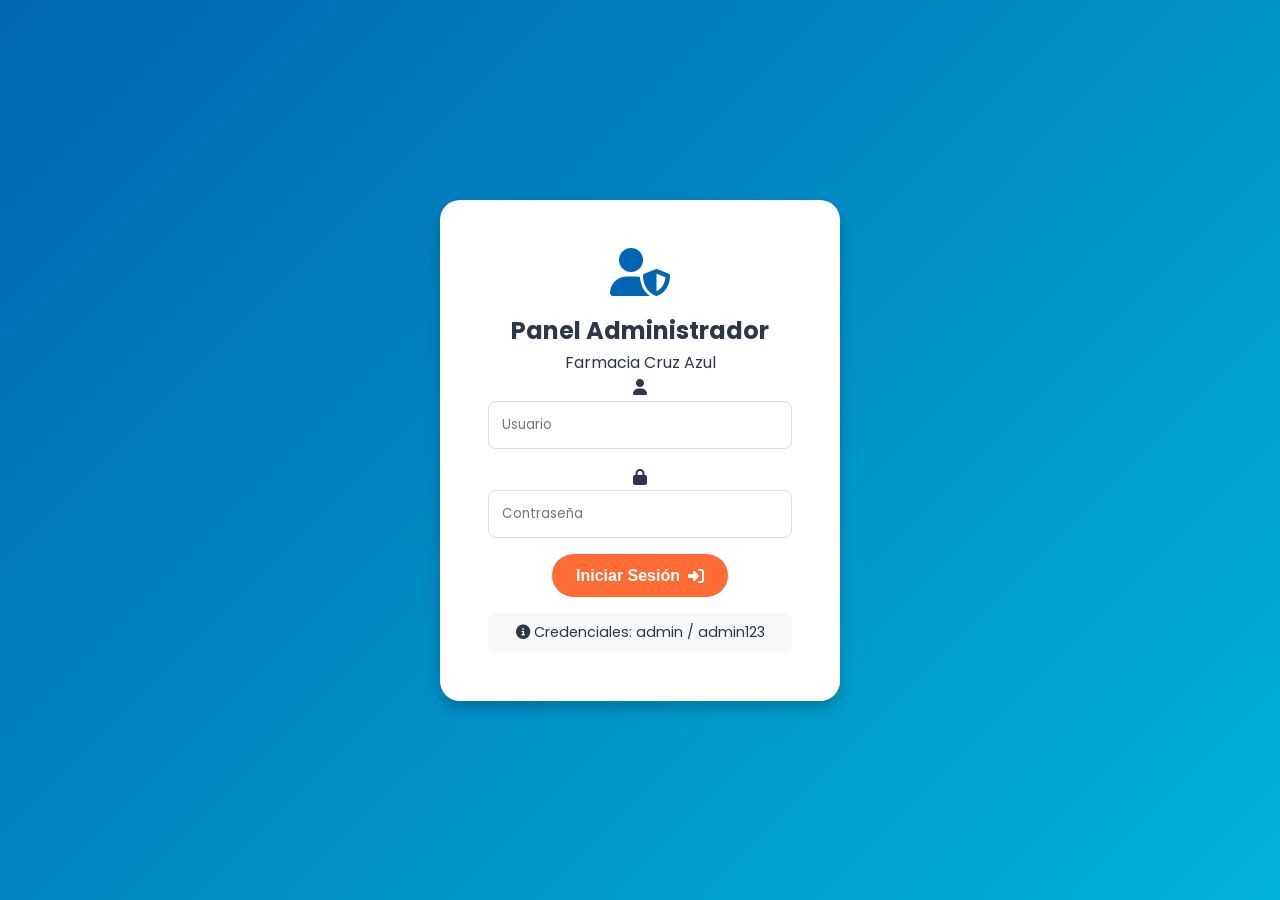
<file: admin.html>
<!DOCTYPE html>
<html lang="es">
<head>
    <meta charset="UTF-8">
    <meta name="viewport" content="width=device-width, initial-scale=1.0, user-scalable=yes">
    <title>Panel Administrador - Cruz Azul</title>
    <link rel="stylesheet" href="css/styles.css">
    <link href="https://fonts.googleapis.com/css2?family=Poppins:wght@300;400;500;600;700;800&display=swap" rel="stylesheet">
    <link rel="stylesheet" href="https://cdnjs.cloudflare.com/ajax/libs/font-awesome/6.4.0/css/all.min.css">
</head>
<body class="admin-page">
    <!-- Login Panel -->
    <div id="loginPanel" class="login-container">
        <div class="login-box">
            <div class="login-header">
                <i class="fas fa-user-shield"></i>
                <h2>Panel Administrador</h2>
                <p>Farmacia Cruz Azul</p>
            </div>
            <form id="loginForm">
                <div class="form-group">
                    <i class="fas fa-user"></i>
                    <input type="text" id="adminUser" placeholder="Usuario" required>
                </div>
                <div class="form-group">
                    <i class="fas fa-lock"></i>
                    <input type="password" id="adminPass" placeholder="Contraseña" required>
                </div>
                <button type="submit" class="btn btn-primary">Iniciar Sesión <i class="fas fa-sign-in-alt"></i></button>
            </form>
            <div class="login-info">
                <p><i class="fas fa-info-circle"></i> Credenciales: admin / admin123</p>
            </div>
        </div>
    </div>

    <!-- Dashboard Admin (oculto hasta login) -->
    <div id="dashboardPanel" style="display: none;">
        <header>
            <nav class="navbar">
                <div class="nav-container">
                    <div class="logo">
                        <i class="fas fa-cross"></i>
                        <h1>Cruz Azul Admin</h1>
                    </div>
                    <ul class="nav-menu">
                        <li><a href="index.html" class="nav-link"><i class="fas fa-store"></i> Ver Tienda</a></li>
                        <li><a href="#" id="logoutBtn" class="nav-link logout-link"><i class="fas fa-sign-out-alt"></i> Cerrar Sesión</a></li>
                    </ul>
                </div>
            </nav>
        </header>

        <main class="admin-dashboard">
            <div class="container">
                <!-- Estadísticas -->
                <div class="dashboard-stats">
                    <div class="stat-card fade-up">
                        <i class="fas fa-boxes"></i>
                        <div class="stat-info">
                            <h3>Total Productos</h3>
                            <p id="totalProducts">0</p>
                        </div>
                    </div>
                    <div class="stat-card fade-up">
                        <i class="fas fa-chart-line"></i>
                        <div class="stat-info">
                            <h3>Visitas Hoy</h3>
                            <p>1,234</p>
                        </div>
                    </div>
                    <div class="stat-card fade-up">
                        <i class="fas fa-users"></i>
                        <div class="stat-info">
                            <h3>Clientes Registrados</h3>
                            <p>5,678</p>
                        </div>
                    </div>
                    <div class="stat-card fade-up">
                        <i class="fas fa-dollar-sign"></i>
                        <div class="stat-info">
                            <h3>Ventas del Mes</h3>
                            <p>$234,567</p>
                        </div>
                    </div>
                </div>

                <!-- Formulario para agregar productos -->
                <div class="admin-section fade-up">
                    <div class="section-header">
                        <h2><i class="fas fa-plus-circle"></i> Agregar Nuevo Producto</h2>
                        <div class="underline"></div>
                    </div>
                    <form id="addProductForm" class="product-form">
                        <div class="form-row">
                            <div class="form-group">
                                <label>Nombre del Producto *</label>
                                <input type="text" id="prodNombre" placeholder="Ej: Paracetamol 500mg" required>
                            </div>
                            <div class="form-group">
                                <label>Precio *</label>
                                <input type="number" id="prodPrecio" placeholder="Ej: 5990" step="0.01" required>
                            </div>
                        </div>
                        <div class="form-row">
                            <div class="form-group">
                                <label>URL de Imagen *</label>
                                <input type="url" id="prodImagen" placeholder="https://ejemplo.com/imagen.jpg" required>
                            </div>
                            <div class="form-group">
                                <label>Categoría</label>
                                <select id="prodCategoria">
                                    <option value="Medicamentos">Medicamentos</option>
                                    <option value="Cuidado Personal">Cuidado Personal</option>
                                    <option value="Vitaminas">Vitaminas</option>
                                    <option value="Primeros Auxilios">Primeros Auxilios</option>
                                </select>
                            </div>
                        </div>
                        <div class="form-group">
                            <label>Descripción *</label>
                            <textarea id="prodDescripcion" rows="3" placeholder="Descripción detallada del producto..." required></textarea>
                        </div>
                        <button type="submit" class="btn btn-primary pulse-btn">
                            <i class="fas fa-save"></i> Agregar Producto
                        </button>
                    </form>
                </div>

                <!-- Lista de productos para gestionar -->
                <div class="admin-section fade-up">
                    <div class="section-header">
                        <h2><i class="fas fa-list"></i> Gestionar Productos</h2>
                        <div class="underline"></div>
                    </div>
                    <div class="products-management" id="productsManagement">
                        <!-- Lista dinámica de productos -->
                    </div>
                </div>
            </div>
        </main>
    </div>

    <script src="js/admin.js"></script>
</body>
</html>
</file>
<file: css/styles.css>
* {
    margin: 0;
    padding: 0;
    box-sizing: border-box;
}

:root {
    --primary-color: #0066B3;
    --primary-dark: #004d8c;
    --primary-light: #4da8da;
    --secondary-color: #00B4D8;
    --accent-color: #FF6B35;
    --success-color: #28a745;
    --danger-color: #dc3545;
    --dark: #2d3748;
    --light: #f8f9fa;
    --gray: #718096;
    --white: #ffffff;
    --shadow: 0 4px 6px rgba(0, 0, 0, 0.1);
    --shadow-hover: 0 8px 15px rgba(0, 0, 0, 0.2);
    --transition: all 0.3s cubic-bezier(0.4, 0, 0.2, 1);
}

body {
    font-family: 'Poppins', sans-serif;
    line-height: 1.6;
    color: var(--dark);
    overflow-x: hidden;
}

/* Scroll personalizado */
::-webkit-scrollbar {
    width: 10px;
}

::-webkit-scrollbar-track {
    background: var(--light);
}

::-webkit-scrollbar-thumb {
    background: var(--primary-color);
    border-radius: 5px;
}

::-webkit-scrollbar-thumb:hover {
    background: var(--primary-dark);
}

/* Animaciones */
@keyframes fadeUp {
    from {
        opacity: 0;
        transform: translateY(30px);
    }
    to {
        opacity: 1;
        transform: translateY(0);
    }
}

@keyframes fadeLeft {
    from {
        opacity: 0;
        transform: translateX(-30px);
    }
    to {
        opacity: 1;
        transform: translateX(0);
    }
}

@keyframes fadeRight {
    from {
        opacity: 0;
        transform: translateX(30px);
    }
    to {
        opacity: 1;
        transform: translateX(0);
    }
}

@keyframes pulse {
    0%, 100% {
        transform: scale(1);
    }
    50% {
        transform: scale(1.05);
    }
}

@keyframes glitch {
    0%, 100% {
        text-shadow: 0.05em 0 0 rgba(255, 0, 0, 0.75), -0.05em -0.025em 0 rgba(0, 255, 0, 0.75);
    }
    25% {
        text-shadow: -0.05em -0.025em 0 rgba(255, 0, 0, 0.75), 0.025em 0.05em 0 rgba(0, 255, 0, 0.75);
    }
    50% {
        text-shadow: 0.025em 0.05em 0 rgba(255, 0, 0, 0.75), 0.05em 0 0 rgba(0, 255, 0, 0.75);
    }
}

.fade-up {
    animation: fadeUp 0.8s ease-out;
}

.fade-left {
    animation: fadeLeft 0.8s ease-out;
}

.fade-right {
    animation: fadeRight 0.8s ease-out;
}

/* Navegación */
.navbar {
    background: var(--white);
    box-shadow: var(--shadow);
    position: fixed;
    width: 100%;
    top: 0;
    z-index: 1000;
    transition: var(--transition);
}

.nav-container {
    max-width: 1200px;
    margin: 0 auto;
    padding: 1rem 2rem;
    display: flex;
    justify-content: space-between;
    align-items: center;
}

.logo {
    display: flex;
    align-items: center;
    gap: 0.5rem;
}

.logo i {
    font-size: 2rem;
    color: var(--primary-color);
}

.logo h1 {
    font-size: 1.5rem;
    font-weight: 700;
    background: linear-gradient(135deg, var(--primary-color), var(--secondary-color));
    -webkit-background-clip: text;
    background-clip: text;
    color: transparent;
}

.logo-badge {
    background: var(--primary-color);
    color: white;
    padding: 0.2rem 0.5rem;
    border-radius: 20px;
    font-size: 0.7rem;
    font-weight: 500;
}

.nav-menu {
    display: flex;
    list-style: none;
    gap: 2rem;
}

.nav-link {
    text-decoration: none;
    color: var(--dark);
    font-weight: 500;
    transition: var(--transition);
    position: relative;
}

.nav-link::after {
    content: '';
    position: absolute;
    bottom: -5px;
    left: 0;
    width: 0;
    height: 2px;
    background: var(--primary-color);
    transition: var(--transition);
}

.nav-link:hover::after,
.nav-link.active::after {
    width: 100%;
}

.nav-link:hover {
    color: var(--primary-color);
}

.admin-btn {
    background: var(--primary-color);
    color: white !important;
    padding: 0.5rem 1rem;
    border-radius: 25px;
}

.admin-btn:hover {
    background: var(--primary-dark);
    transform: translateY(-2px);
}

.menu-toggle {
    display: none;
    font-size: 1.5rem;
    cursor: pointer;
}

/* Hero Section */
.hero {
    background: linear-gradient(135deg, var(--primary-color), var(--secondary-color));
    padding: 8rem 2rem 4rem;
    position: relative;
    overflow: hidden;
}

.hero-content {
    max-width: 1200px;
    margin: 0 auto;
    text-align: center;
    position: relative;
    z-index: 2;
}

.animated-text {
    margin-bottom: 1rem;
}

.text-first {
    font-size: 1.2rem;
    color: var(--white);
    opacity: 0.9;
}

.glitch-text {
    font-size: 3.5rem;
    font-weight: 800;
    color: var(--white);
    margin: 0.5rem 0;
    animation: glitch 3s infinite;
}

.typing-container {
    font-size: 1.5rem;
    color: var(--white);
    margin: 1rem 0;
}

.typing-text::after {
    content: '|';
    animation: blink 1s infinite;
}

@keyframes blink {
    0%, 100% { opacity: 1; }
    50% { opacity: 0; }
}

.hero-description {
    color: var(--white);
    font-size: 1.1rem;
    max-width: 600px;
    margin: 1rem auto;
}

.hero-buttons {
    display: flex;
    gap: 1rem;
    justify-content: center;
    margin-top: 2rem;
}

.btn {
    padding: 0.8rem 1.5rem;
    border: none;
    border-radius: 50px;
    font-size: 1rem;
    font-weight: 600;
    cursor: pointer;
    transition: var(--transition);
    text-decoration: none;
    display: inline-flex;
    align-items: center;
    gap: 0.5rem;
}

.btn-primary {
    background: var(--accent-color);
    color: var(--white);
}

.btn-primary:hover {
    transform: translateY(-2px);
    box-shadow: var(--shadow-hover);
}

.btn-secondary {
    background: transparent;
    border: 2px solid var(--white);
    color: var(--white);
}

.btn-secondary:hover {
    background: var(--white);
    color: var(--primary-color);
    transform: translateY(-2px);
}

.pulse-btn {
    animation: pulse 2s infinite;
}

.hero-wave {
    position: absolute;
    bottom: 0;
    left: 0;
    width: 100%;
    overflow: hidden;
    line-height: 0;
}

/* Sección de Productos */
.products-section {
    padding: 4rem 2rem;
    background: var(--white);
}

.container {
    max-width: 1200px;
    margin: 0 auto;
}

.section-header {
    text-align: center;
    margin-bottom: 3rem;
}

.section-header h2 {
    font-size: 2.5rem;
    color: var(--dark);
    margin-bottom: 0.5rem;
}

.underline {
    width: 80px;
    height: 4px;
    background: linear-gradient(90deg, var(--primary-color), var(--secondary-color));
    margin: 1rem auto;
    border-radius: 2px;
}

.products-grid {
    display: grid;
    grid-template-columns: repeat(auto-fill, minmax(280px, 1fr));
    gap: 2rem;
}

.product-card {
    background: var(--white);
    border-radius: 15px;
    overflow: hidden;
    box-shadow: var(--shadow);
    transition: var(--transition);
    cursor: pointer;
}

.product-card:hover {
    transform: translateY(-10px);
    box-shadow: var(--shadow-hover);
}

.product-image {
    width: 100%;
    height: 250px;
    object-fit: cover;
}

.product-info {
    padding: 1.5rem;
}

.product-title {
    font-size: 1.2rem;
    font-weight: 600;
    margin-bottom: 0.5rem;
}

.product-price {
    font-size: 1.3rem;
    font-weight: 700;
    color: var(--primary-color);
    margin: 0.5rem 0;
}

.product-description {
    color: var(--gray);
    font-size: 0.9rem;
    margin-bottom: 1rem;
}

.product-category {
    display: inline-block;
    padding: 0.2rem 0.8rem;
    background: var(--light);
    border-radius: 20px;
    font-size: 0.8rem;
    margin-bottom: 1rem;
}

.btn-buy {
    width: 100%;
    background: var(--primary-color);
    color: white;
    border: none;
    padding: 0.7rem;
    border-radius: 10px;
    cursor: pointer;
    transition: var(--transition);
}

.btn-buy:hover {
    background: var(--primary-dark);
    transform: scale(1.05);
}

/* Sección de Información */
.info-section {
    background: linear-gradient(135deg, #f5f7fa, #c3cfe2);
    padding: 4rem 2rem;
}

.info-grid {
    display: grid;
    grid-template-columns: repeat(auto-fit, minmax(250px, 1fr));
    gap: 2rem;
}

.info-card {
    background: var(--white);
    padding: 2rem;
    border-radius: 15px;
    text-align: center;
    transition: var(--transition);
    box-shadow: var(--shadow);
}

.info-card:hover {
    transform: translateY(-5px);
    box-shadow: var(--shadow-hover);
}

.info-card i {
    font-size: 3rem;
    color: var(--primary-color);
    margin-bottom: 1rem;
}

.info-card h3 {
    margin-bottom: 1rem;
}

/* Sección de Contacto */
.contact-section {
    padding: 4rem 2rem;
}

.contact-wrapper {
    display: grid;
    grid-template-columns: 1fr 1fr;
    gap: 3rem;
}

.contact-info {
    background: var(--primary-color);
    padding: 2rem;
    border-radius: 15px;
    color: var(--white);
}

.contact-item {
    display: flex;
    align-items: center;
    gap: 1rem;
    margin-bottom: 1.5rem;
}

.contact-item i {
    font-size: 1.5rem;
}

.social-links {
    display: flex;
    gap: 1rem;
    margin-top: 2rem;
}

.social-links a {
    width: 40px;
    height: 40px;
    background: rgba(255, 255, 255, 0.2);
    border-radius: 50%;
    display: flex;
    align-items: center;
    justify-content: center;
    color: var(--white);
    transition: var(--transition);
}

.social-links a:hover {
    background: var(--white);
    color: var(--primary-color);
    transform: translateY(-3px);
}

.contact-form {
    background: var(--white);
    padding: 2rem;
    border-radius: 15px;
    box-shadow: var(--shadow);
}

.form-group {
    margin-bottom: 1rem;
}

.form-group input,
.form-group textarea,
.form-group select {
    width: 100%;
    padding: 0.8rem;
    border: 1px solid #ddd;
    border-radius: 8px;
    font-family: inherit;
    transition: var(--transition);
}

.form-group input:focus,
.form-group textarea:focus {
    outline: none;
    border-color: var(--primary-color);
    box-shadow: 0 0 0 3px rgba(0, 102, 179, 0.1);
}

/* Footer */
footer {
    background: var(--dark);
    color: var(--white);
    padding: 3rem 2rem 1rem;
}

.footer-content {
    display: grid;
    grid-template-columns: repeat(auto-fit, minmax(250px, 1fr));
    gap: 2rem;
    max-width: 1200px;
    margin: 0 auto;
}

.footer-section h3,
.footer-section h4 {
    margin-bottom: 1rem;
}

.footer-section ul {
    list-style: none;
}

.footer-section ul li {
    margin-bottom: 0.5rem;
}

.footer-section a {
    color: var(--white);
    text-decoration: none;
    transition: var(--transition);
}

.footer-section a:hover {
    color: var(--secondary-color);
}

.footer-bottom {
    text-align: center;
    margin-top: 2rem;
    padding-top: 1rem;
    border-top: 1px solid rgba(255, 255, 255, 0.1);
}

/* Modal */
.modal {
    display: none;
    position: fixed;
    top: 0;
    left: 0;
    width: 100%;
    height: 100%;
    background: rgba(0, 0, 0, 0.5);
    z-index: 1001;
    justify-content: center;
    align-items: center;
}

.modal-content {
    background: var(--white);
    padding: 2rem;
    border-radius: 15px;
    text-align: center;
    position: relative;
    animation: fadeUp 0.3s ease-out;
}

.close-modal {
    position: absolute;
    top: 10px;
    right: 20px;
    font-size: 1.5rem;
    cursor: pointer;
}

/* Admin Styles */
.admin-page {
    background: var(--light);
}

.login-container {
    min-height: 100vh;
    display: flex;
    justify-content: center;
    align-items: center;
    background: linear-gradient(135deg, var(--primary-color), var(--secondary-color));
}

.login-box {
    background: var(--white);
    padding: 3rem;
    border-radius: 20px;
    width: 90%;
    max-width: 400px;
    text-align: center;
    box-shadow: var(--shadow-hover);
    animation: fadeUp 0.6s ease-out;
}

.login-header i {
    font-size: 3rem;
    color: var(--primary-color);
    margin-bottom: 1rem;
}

.login-info {
    margin-top: 1rem;
    padding: 0.5rem;
    background: var(--light);
    border-radius: 8px;
    font-size: 0.9rem;
}

.admin-dashboard {
    padding: 6rem 2rem 4rem;
}

.dashboard-stats {
    display: grid;
    grid-template-columns: repeat(auto-fit, minmax(200px, 1fr));
    gap: 1.5rem;
    margin-bottom: 3rem;
}

.stat-card {
    background: var(--white);
    padding: 1.5rem;
    border-radius: 15px;
    display: flex;
    align-items: center;
    gap: 1rem;
    box-shadow: var(--shadow);
    transition: var(--transition);
}

.stat-card:hover {
    transform: translateY(-5px);
}

.stat-card i {
    font-size: 2.5rem;
    color: var(--primary-color);
}

.stat-info h3 {
    font-size: 0.9rem;
    color: var(--gray);
}

.stat-info p {
    font-size: 1.5rem;
    font-weight: 700;
    color: var(--dark);
}

.admin-section {
    background: var(--white);
    padding: 2rem;
    border-radius: 15px;
    margin-bottom: 2rem;
    box-shadow: var(--shadow);
}

.product-form .form-row {
    display: grid;
    grid-template-columns: 1fr 1fr;
    gap: 1rem;
}

.products-management {
    display: grid;
    gap: 1rem;
}

.product-item {
    background: var(--light);
    padding: 1rem;
    border-radius: 10px;
    display: flex;
    justify-content: space-between;
    align-items: center;
    transition: var(--transition);
}

.product-item:hover {
    background: #e0e0e0;
}

.product-item-info {
    display: flex;
    align-items: center;
    gap: 1rem;
}

.product-item-info img {
    width: 50px;
    height: 50px;
    object-fit: cover;
    border-radius: 8px;
}

.delete-product {
    background: var(--danger-color);
    color: white;
    border: none;
    padding: 0.5rem 1rem;
    border-radius: 8px;
    cursor: pointer;
    transition: var(--transition);
}

.delete-product:hover {
    background: #c82333;
    transform: scale(1.05);
}

.logout-link {
    color: var(--danger-color) !important;
}

/* Responsive Design */
@media (max-width: 768px) {
    .menu-toggle {
        display: block;
    }
}
    /* .nav-menu {
        position: fixed; */
</file>
